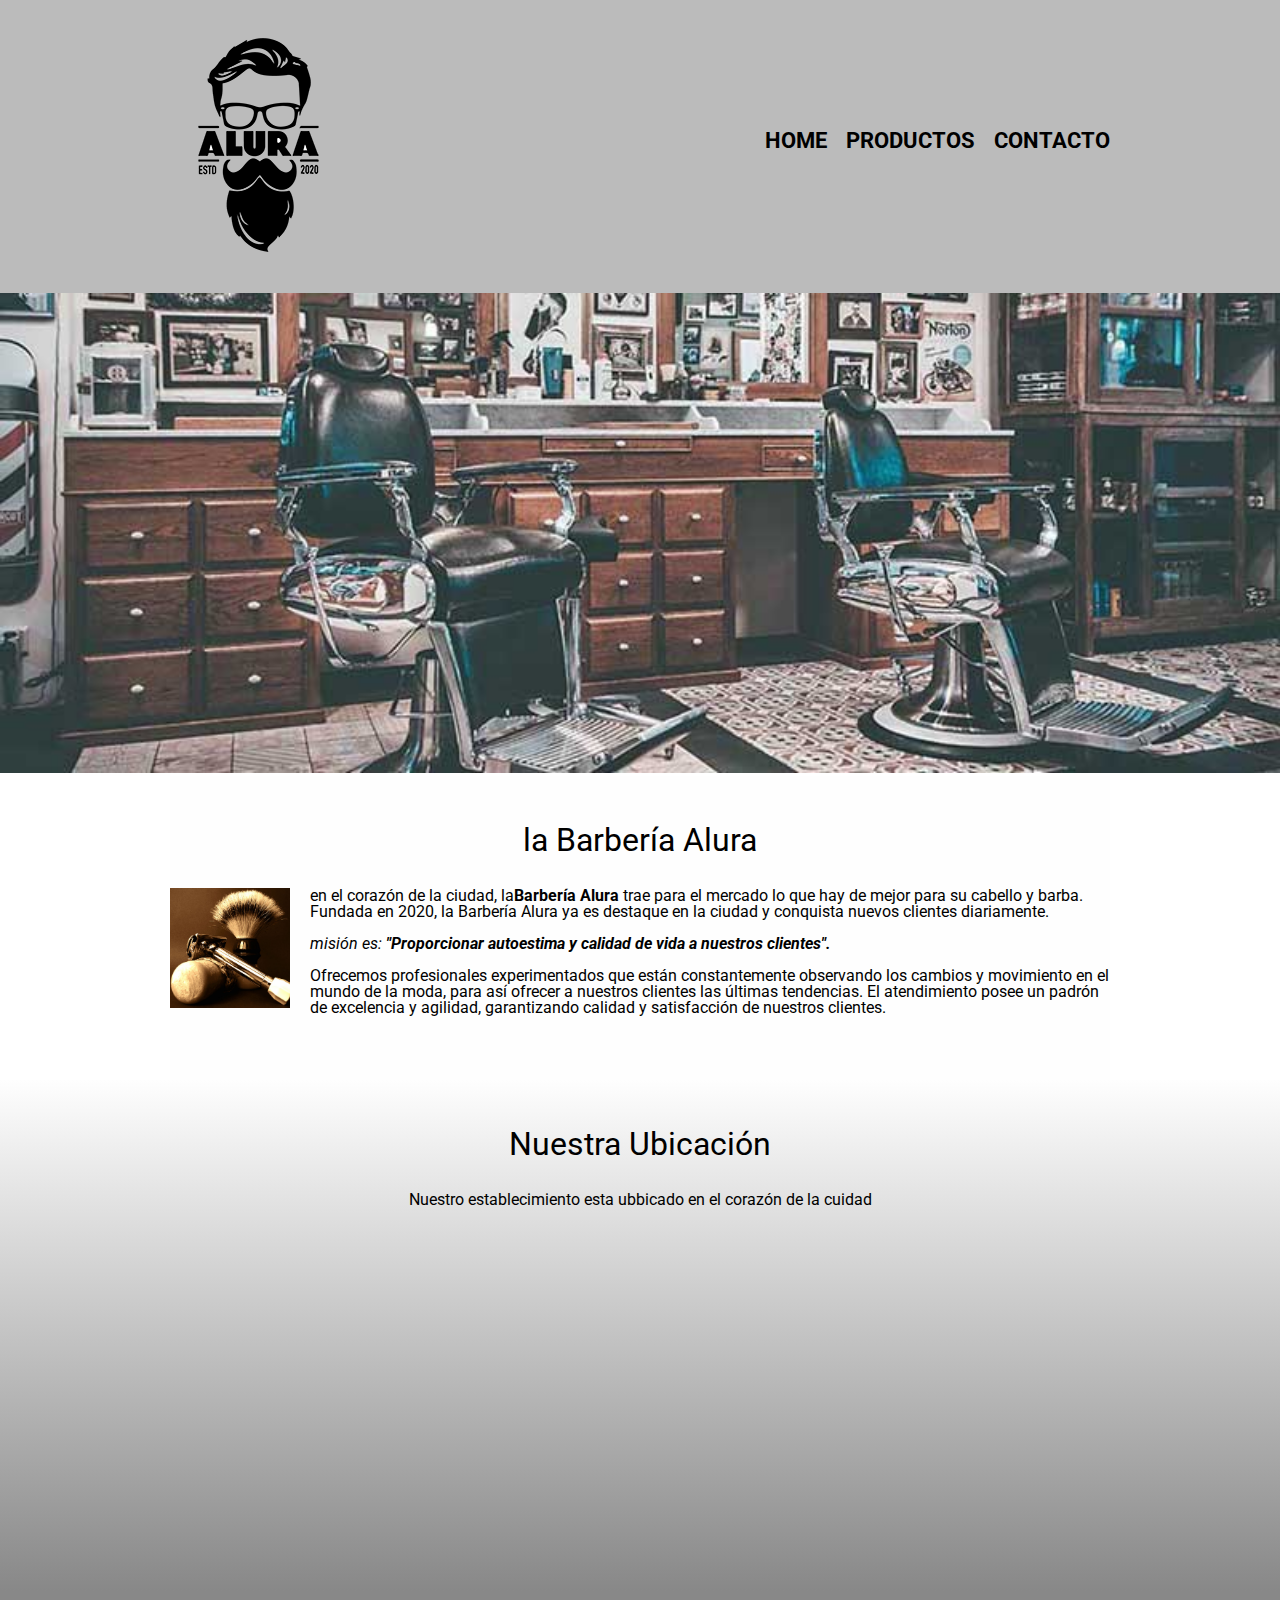
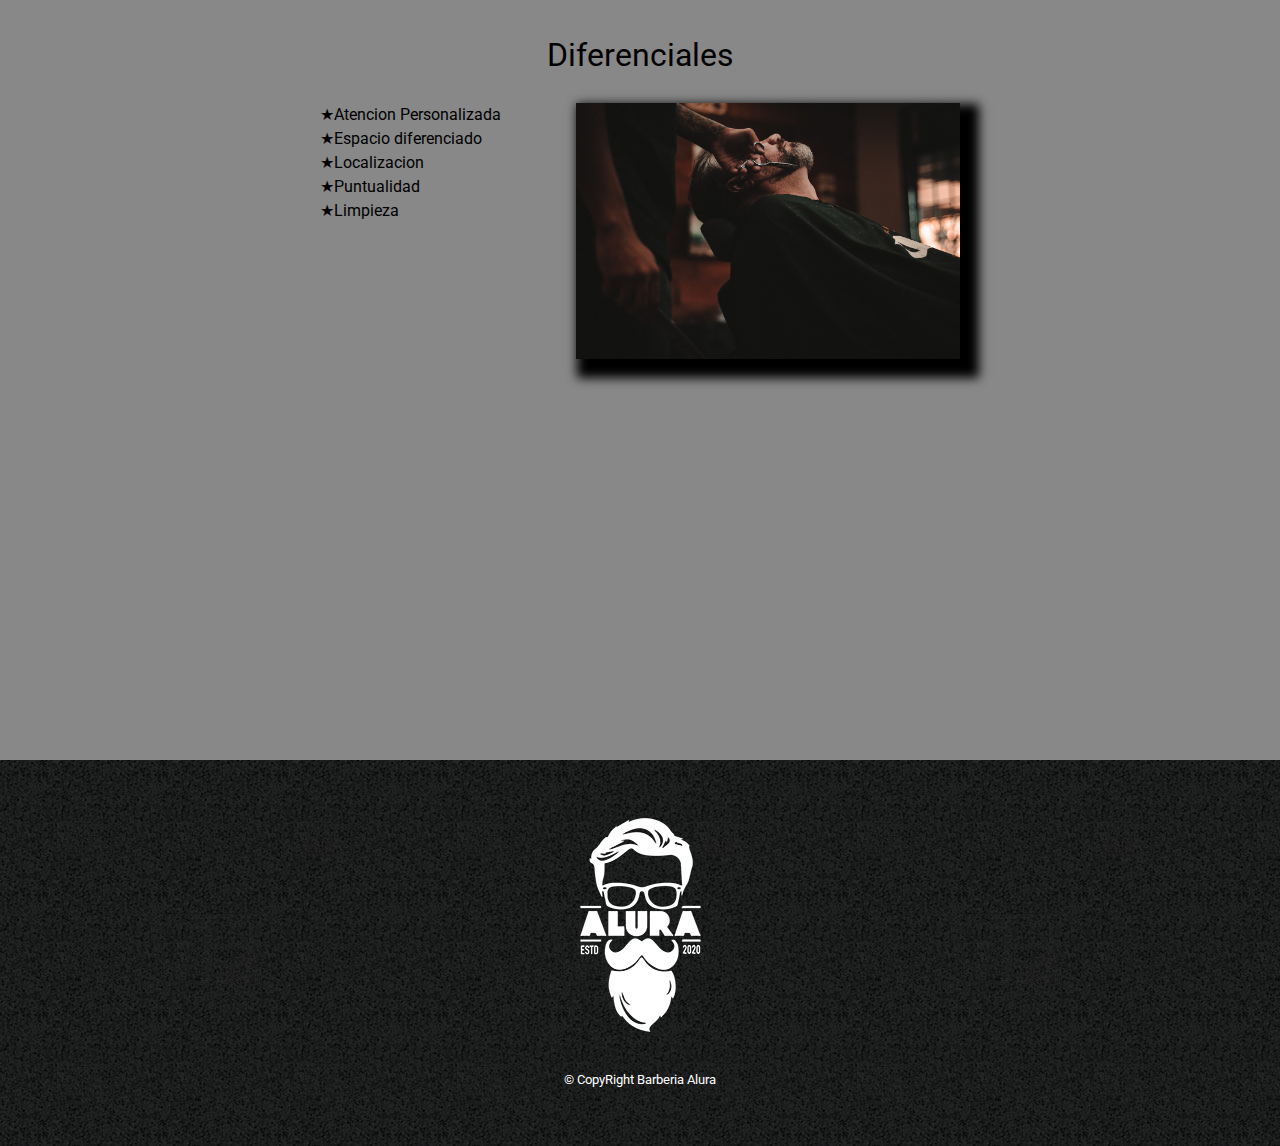
<file: Index.html>
<!DOCTYPE html>

<html lang="es">

    <head>
        <meta charset="UTF-8">
        <meta name="viewport" content="width=device-width">
        <title>barberia alura</title>
        <link rel="stylesheet" href="reset.css">
        <link rel="styleSheet" href="style.css">
        <link rel="preconnect" href="https://fonts.googleapis.com">
        <link rel="preconnect" href="https://fonts.gstatic.com" crossorigin>
        <link href="https://fonts.googleapis.com/css2?family=Roboto:wght@300&display=swap" rel="stylesheet">


    </head>

    <body>
        <header>
            <div class="caja">
                <h1><img src="Asset/logo.png"></h1>
            
                <nav>
                    <ul>
                        <li><a href="Index.html">Home</a></li>
                        <li><a href="productos.html">Productos</a></li>
                        <li><a href="contacto.html">Contacto</a></li>
                    </ul>
                </nav>
            </div>
        </header>
        <img class="banner" src="Asset/banner.jpg">
        <main>
            <section class="main">
        
                <h2 class="main-tittle"> la Barbería Alura</h2>

                <img class="utensilios" src="Asset/utensilios[1].jpg" alt="Utensilio de barbero"

                <p> en el corazón de la ciudad, la<strong>Barbería Alura</strong> trae para el mercado lo que hay de mejor para su cabello y barba. Fundada en 2020, la Barbería Alura ya es destaque en la ciudad y conquista nuevos clientes diariamente. 
                </p>
                <p><em> misión es: <strong>"Proporcionar autoestima y calidad de vida a nuestros clientes".</strong></em></p>
                <p> Ofrecemos profesionales experimentados que están constantemente observando los cambios y movimiento en el mundo de la moda, para así ofrecer a nuestros clientes las últimas tendencias. El atendimiento posee un padrón de excelencia y agilidad, garantizando calidad y satisfacción de nuestros clientes. </p>
            
            </section>

            <section class="map">
                <h3 class="main-tittle"> Nuestra Ubicación</h3>
                <p>Nuestro establecimiento esta ubbicado en el corazón de la cuidad</p>
                <div class="map-container">
                    <iframe src="https://www.google.com/maps/embed?pb=!1m18!1m12!1m3!1d81404.04289031944!2d-70.06279756929428!3d18.479703828562652!2m3!1f0!2f0!3f0!3m2!1i1024!2i768!4f13.1!3m3!1m2!1s0x8ea561d150b620a3%3A0x7dcc5af646f59287!2sSantana%20Barber%20Shop!5e0!3m2!1ses-419!2sdo!4v1684975866196!5m2!1ses-419!2sdo" width="100%" height="300" style="border:0;" allowfullscreen="" loading="lazy" referrerpolicy="no-referrer-when-downgrade"></iframe>
                </div>
            </section>
            
            <section class="diferenciales">
                <h2 class="main-tittle">Diferenciales</h2>
                <div class="diff-container">
                    <ul class="diff-list">
                        <li class="items">Atencion Personalizada</li>
                        <li class="items">Espacio diferenciado</li>
                        <li class="items">Localizacion</li>
                        <li class="items">Puntualidad</li>
                        <li class="items">Limpieza</li>   
                    </ul><img class="img-diferencial" src="Asset/diferenciales.jpg">
                </div>
                <div class="video">
                    <iframe width="100%" height="315" src="https://www.youtube.com/embed/l_TK3sAeicg" title="YouTube video player" frameborder="0" allow="accelerometer; autoplay; clipboard-write; encrypted-media; gyroscope; picture-in-picture; web-share" allowfullscreen></iframe>
                </div>
            </section>
        </main>
        <footer>
            <img src="Asset/logo-blanco.png">
            <p class="CopyRight">&copy CopyRight Barberia Alura</p>
        </footer>
    </body>
    </body>
</html>
</file>
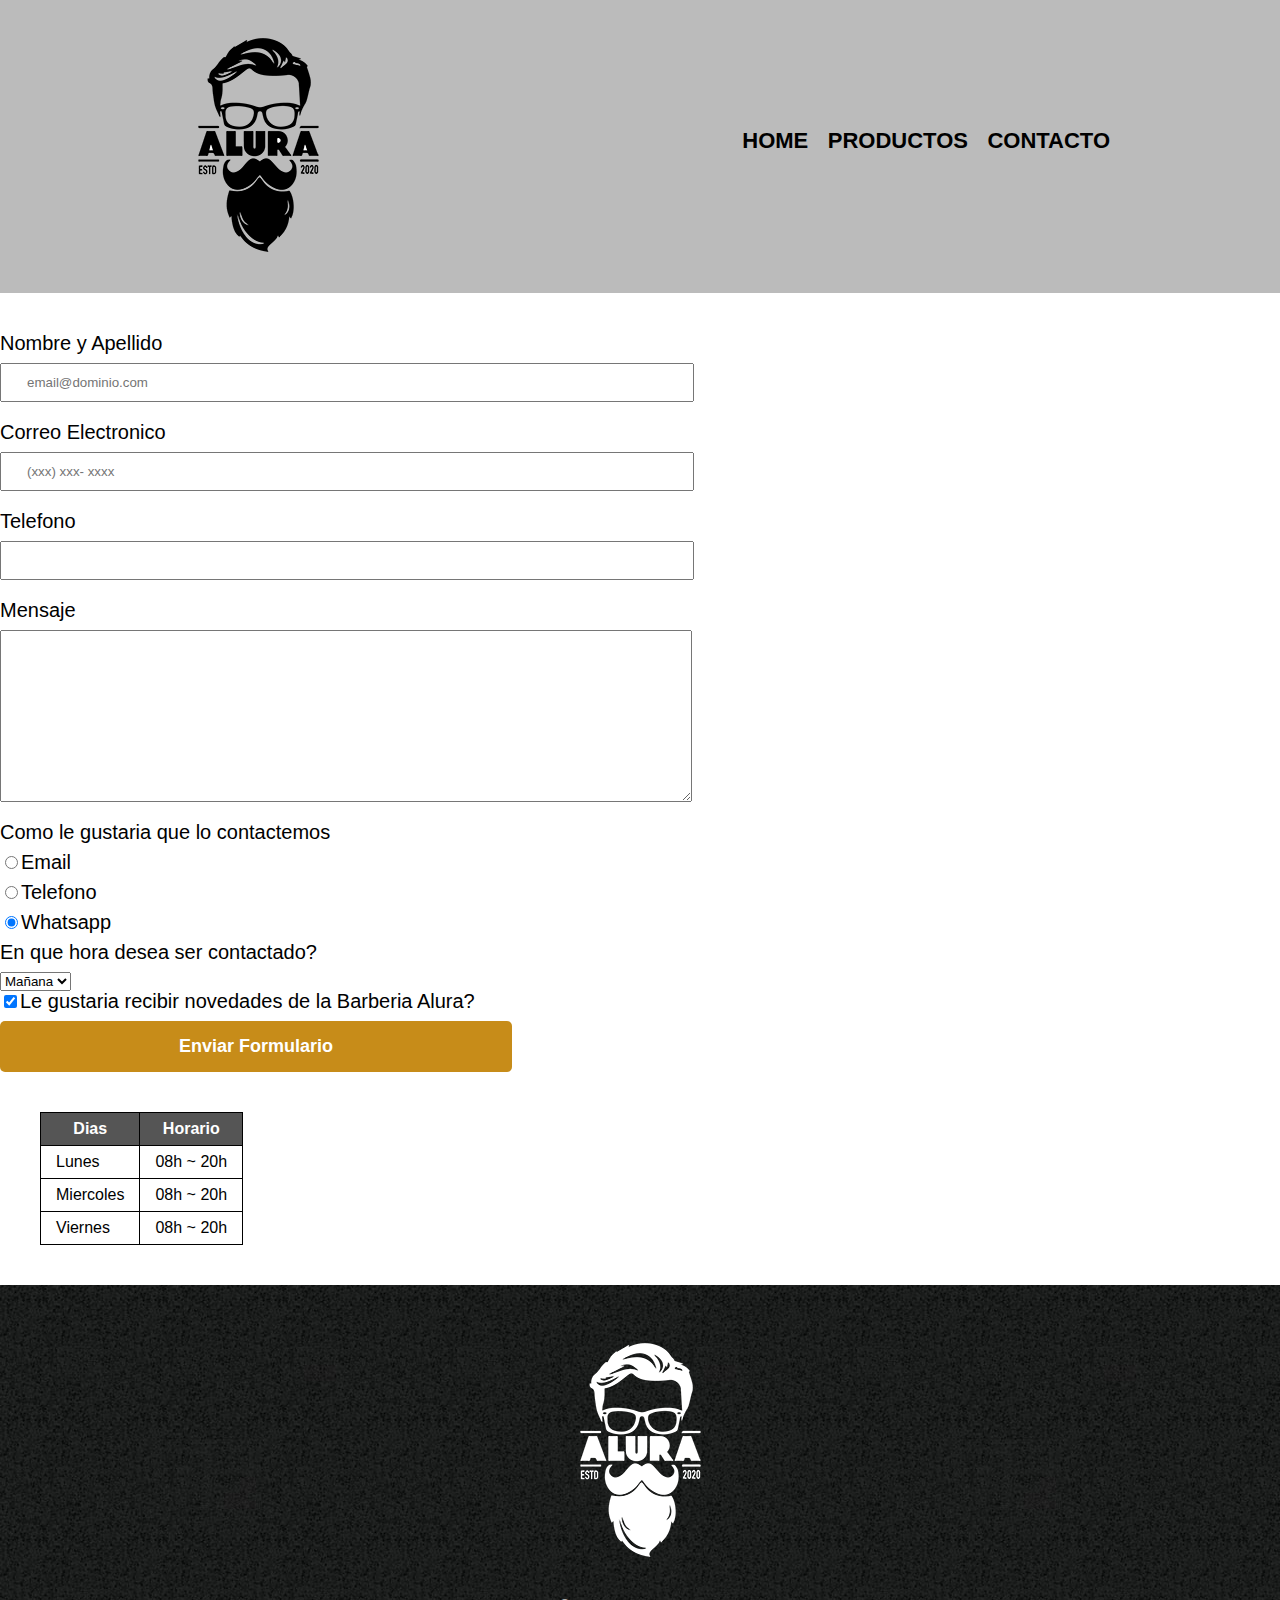
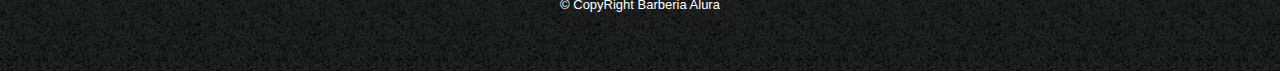
<file: contacto.html>
<!DOCTYPE html>
<html lang="en">
<head>
    <meta charset="UTF-8">
    <title>Productos - Barberia Alura</title>
    <link rel="stylesheet" href="reset.css"> <!--Este codigo siempre debe ir antes del style porque sino lo resetea el style-->
    <link rel="stylesheet" href="style.css">
</head>
    <body>
        <header>
            <div class="caja">
                <h1><img src="Asset/logo.png"></h1>
            
                <nav>
                    <ul>
                        <li><a href="Index.html">Home</a></li>
                        <li><a href="productos.html">Productos</a></li>
                        <li><a href="contacto.html">Contacto</a></li>
                    </ul>
                </nav>
            </div>
        </header>
        <main>
            <form>
                <label for="nombreapellido">Nombre y Apellido</label>
                <input type="text" id="nombreapellido" class="input-padron" required placeholder="email@dominio.com">

                <label for="correo">Correo Electronico</label>
                <input type="email" id="correo" class="input-padron" required placeholder="(xxx) xxx- xxxx">

                <label for="telefono">Telefono</label>
                <input type="text" id="telefono" class="input-padron" required>

                <label for="mensaje">Mensaje</label>
                <textarea cols="70" rows="10" id="mensaje" class="input-padron"></textarea required>

                <fieldset>
                    <legend>Como le gustaria que lo contactemos</legend>

                    <label for="radio-email"><input type="radio" name="contacto" value="email" id="radio-email">Email</label>
                    

                    <label for="radio-telefono"><input type="radio" name="contacto" value="telefono" id="radio-telefono">Telefono</label>
                    

                    <label for="radio-whatsapp"><input type="radio" name="contacto" value="whatsapp" id="radio-Whatsapp" checked>Whatsapp</label>
                    

                </fieldset>

                <fieldset>
                    <legend>En que hora desea ser contactado?</legend>
                    <select>
                        <option>Mañana</option>
                        <option>Tarde</option>
                        <option>Noche</option>
                    </select>
                </fieldset>

                <label><input type="checkbox" checked>Le gustaria recibir novedades de la Barberia Alura?</label>

                <input type="submit" value="Enviar Formulario" class="enviar">
            </form>
            
            <table>
                <thead>
                    <tr>
                        <th>Dias</th>
                        <th>Horario</th>
                    </tr>
                </thead>
                <tbody>
                    <tr>
                        <td>Lunes</td>
                        <td>08h ~ 20h</td>
                    </tr>
                    <tr>
                        <td>Miercoles</td>
                        <td>08h ~ 20h</td>
                    </tr>
                    <tr>
                        <td>Viernes</td>
                        <td>08h ~ 20h</td>
                    </tr>
                </tbody>
            </table>

        </main>
        <footer>
            <img src="Asset/logo-blanco.png">
            <p class="CopyRight">&copy CopyRight Barberia Alura</p>
        </footer>
    </body>
</html>
</file>
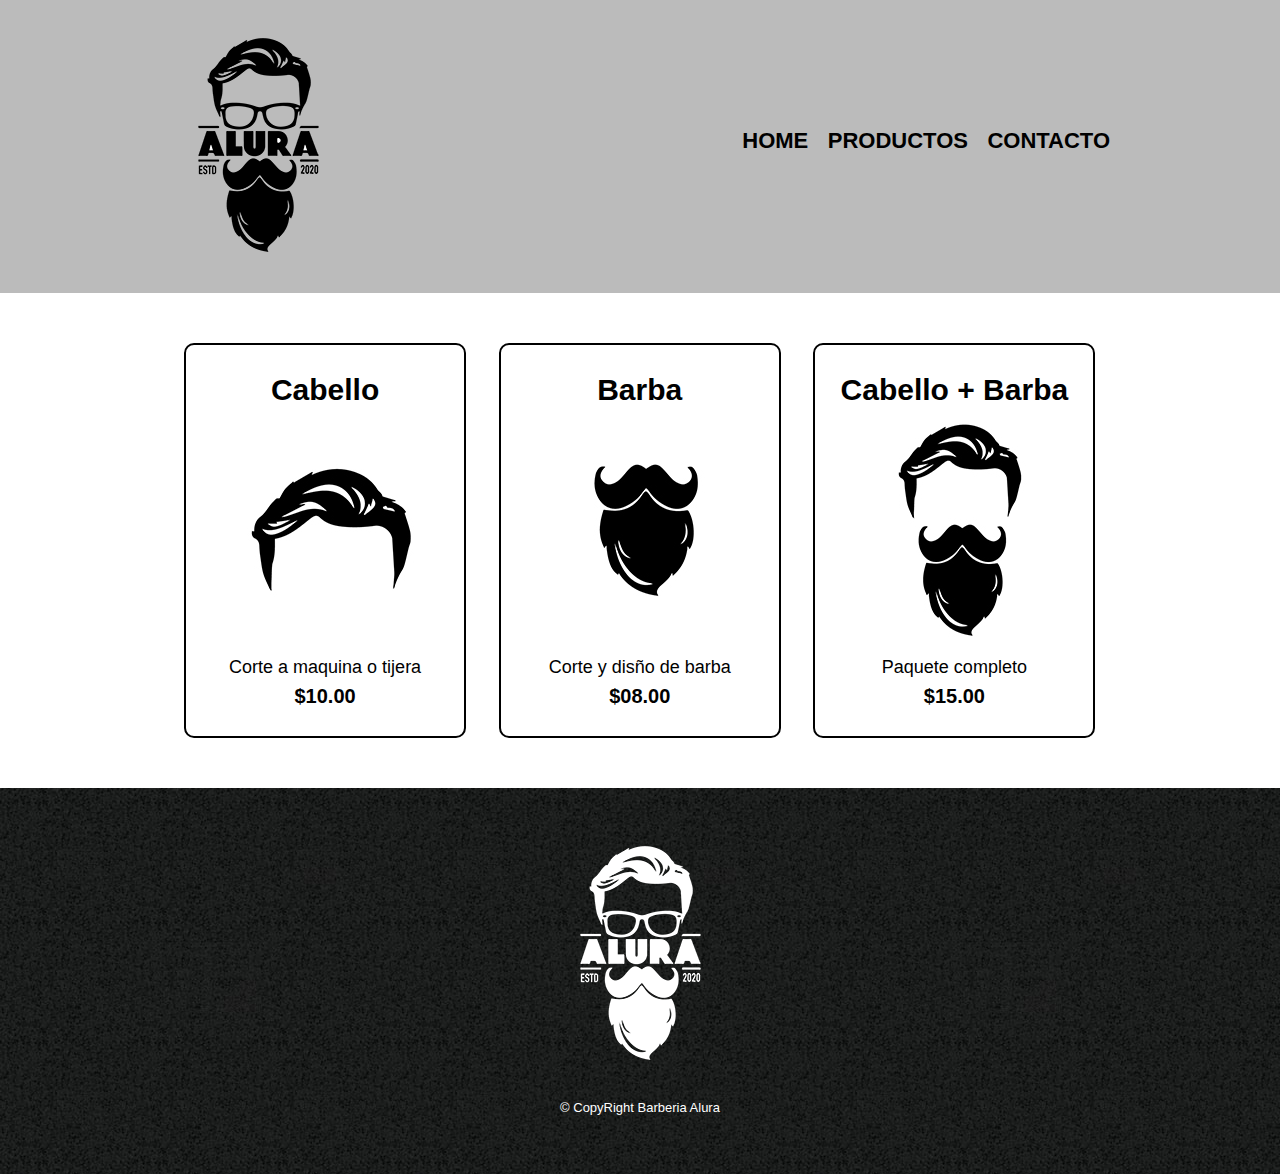
<file: productos.html>
<!DOCTYPE html>
<html lang="en">
<head>
    <meta charset="UTF-8">
    <title>Productos - Barberia Alura</title>
    <link rel="stylesheet" href="reset.css"> <!--Este codigo siempre debe ir antes del style porque sino lo resetea el style-->
    <link rel="stylesheet" href="style.css">
</head>
    <body>
        <header>
            <div class="caja">
                <h1><img src="Asset/logo.png"></h1>
            
                <nav>
                    <ul>
                        <li><a href="Index.html">Home</a></li>
                        <li><a href="productos.html">Productos</a></li>
                        <li><a href="contacto.html">Contacto</a></li>
                    </ul>
                </nav>
            </div>
        </header>
        <main>
            <ul class="productos">
                <li>
                    <h1>Cabello</h1>
                    <img src="Asset/cabello.jpg">
                    <p class="productos-description">Corte a maquina o tijera</p>
                    <p class="productos-precio">$10.00</p>
                    
                </li>
                <li>
                    <h1>Barba</h1>
                    <img src="Asset/barba.jpg">
                    <p class="productos-description">Corte y disño de barba</p>
                    <p class="productos-precio">$08.00</p>
                    
                </li>
                <li>
                    <h1>Cabello + Barba</h1>
                    <img src="Asset/cabello+barba.jpg">
                    <p class="productos-description">Paquete completo</p>
                    <p class="productos-precio">$15.00</p>
                    
                </li>
            </ul>
        </main>
        <footer>
            <img src="Asset/logo-blanco.png">
            <p class="CopyRight">&copy CopyRight Barberia Alura</p>
        </footer>
    </body>
</html>
</file>
<file: style.css>
body{
    font-family: 'Roboto', sans-serif;
}

header {
    background-color: #BBBBBB;
    padding: 20px 0;
}

.caja{
    width: 940px;
    position: relative;
    margin: 0 auto;
}

nav{
    position: absolute;
    top:110px;
    right: 0;
}

nav li{
    display: inline;
    margin: 0 0 0 15px;
}

nav a{
    text-transform: uppercase;
    color: #000000;
    font-weight: bold;
    font-size: 22px;
    text-decoration: none;
}

nav a:hover{
    color: #c78c19;
    text-decoration: underline;
}

.productos {
    width: 940px;
    margin: 0 auto;
    padding: 50px;
}

.productos li {
    display: inline-block;
    text-align: center;
    width: 30%;
    vertical-align: top;
    margin: 0 1.5%;
    padding: 30px 20px;
    box-sizing: border-box;
    border: 2px solid black;
    border-radius: 10px;

}

.productos li:hover{
    border-color:#c78c19;
}

.productos li:active{
    border-color:aqua;
}

.productos h1 {
    font-size: 30px;
    font-weight: bold;
}

.productos h1:hover{
    font-size: 33px;
}

.productos-description{
    font-size: 18px;
}

.productos-precio {
    font-size: 20px;
    font-weight: bold;
    margin-top: 10px;
}

footer{
    text-align: center;
    background: url(Asset/bg.jpg);
    padding: 40px;
}

.CopyRight{
    color: #FFFFFF;
    font-size: 13px;
    margin: 20px;
}

form{
    margin: 40px 0;
}

form label, form legend{
    display: block;
    font-size: 20px;
    margin: 0 0 10px;

}

.input-padron{
    display: block;
    margin: 0 0 20px;
    padding: 10px 25px;
    width: 50%;
}

.checkbox{
    margin: 20px 0;
}

.enviar{
    width: 40%;
    padding: 15px 0;
    font-size: 18px;
    font-weight: bold;
    color: white;
    background-color: #c78c19;
    border: none;
    border-radius: 5px;
    transition: 1s all;
    cursor: pointer;
}

.enviar:hover{
    background: rgb(218, 240, 19);
    transform: scale(1.20);
}

table{
    margin: 40px 40px;
}

thead{
    background: #555555;
    color: white;
    font-weight: bold;
}

td, th{
    border: 1px solid #000000;
    padding: 8px 15px;
}

/*CSS FOR OUR INDEX*/

.banner{
    width: 100%;
}

.main{
    padding: 3em 0;
    background: #fefefe;
    width: 940px;
    margin: 0 auto;
}
.main-tittle{
    text-align: center;
    font-size: 2em;
    margin: 0 0 1em;
    clear: left;
}

.main p{
    margin: 0 0 1em;
}

.main strong{
    font-weight: bold;
}

.main em{
    font-style: italic;
}
.map{
    padding: 3em 0;
    background: linear-gradient(#fefefe, #888888);
}

.map p {
    margin: 0 0 2em;
    text-align: center;
}

.map-container{
    width: 940px;
    margin: 0 auto;

}
.diferenciales{
    padding: 3em 0;
    background: #888888;
}

.diff-container{
    width: 640px;
    margin: 0 auto;
}

.diff-list{
    width: 40%;
    display: inline-block;
    vertical-align: top;
}

.items{
    line-height: 1.5;
}

.items::before{
    content: "★";
}
.utensilios{
    width: 120px;
    float: left;
    margin: 0 20px 20px 0;
}

.img-diferencial{
    width: 60%;
    transition: 400ms;
    box-shadow: 10px 10px 10px 9px#000000;
}

.img-diferencial:hover{
    opacity: 0.3;
}

.video{
    width: 560px;
    margin: 1em auto;
}

@media  screen and (max-width:480px) {
    h1{
        text-align: center;
    }
    nav{
        position: static;
    }
    .caja, .main,.map-container,.diff-container, .video{
        width: auto;
    }
    .diff-list, .img-diferencial{
        width: 100%;
    }
}
</file>
